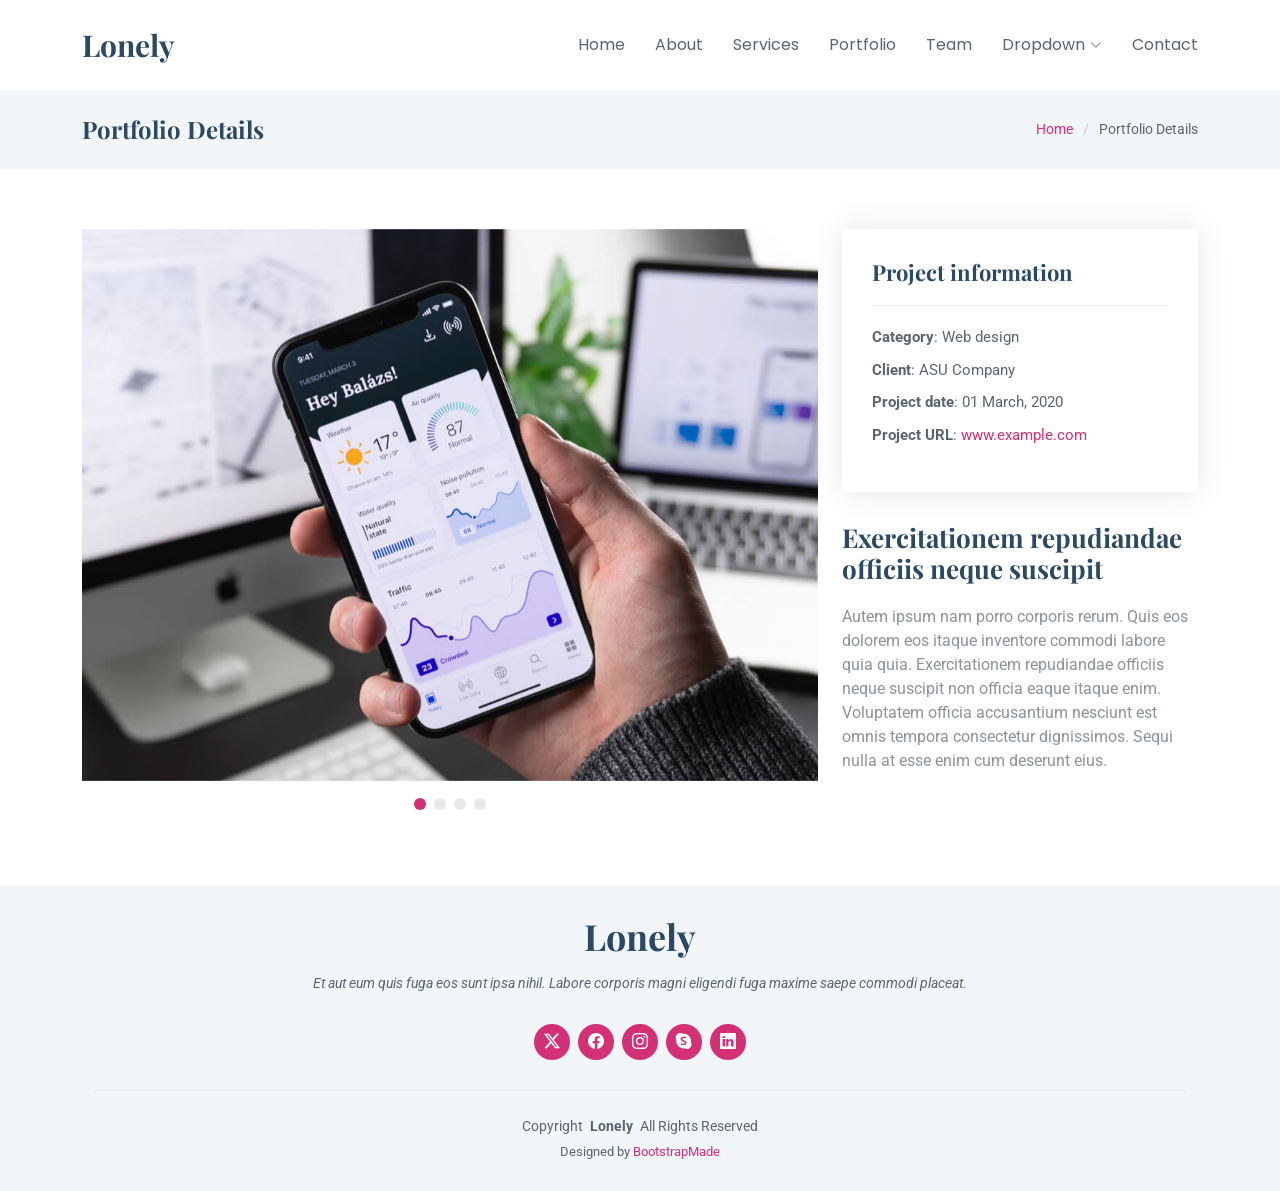
<file: Lonely/portfolio-details.html>
<!DOCTYPE html>
<html lang="en">

<head>
  <meta charset="utf-8">
  <meta content="width=device-width, initial-scale=1.0" name="viewport">
  <title>Portfolio Details - Lonely Bootstrap Template</title>
  <meta name="description" content="">
  <meta name="keywords" content="">

  <!-- Favicons -->
  <link href="assets/img/favicon.png" rel="icon">
  <link href="assets/img/apple-touch-icon.png" rel="apple-touch-icon">

  <!-- Fonts -->
  <link href="https://fonts.googleapis.com" rel="preconnect">
  <link href="https://fonts.gstatic.com" rel="preconnect" crossorigin>
  <link href="https://fonts.googleapis.com/css2?family=Roboto:ital,wght@0,100;0,300;0,400;0,500;0,700;0,900;1,100;1,300;1,400;1,500;1,700;1,900&family=Poppins:ital,wght@0,100;0,200;0,300;0,400;0,500;0,600;0,700;0,800;0,900;1,100;1,200;1,300;1,400;1,500;1,600;1,700;1,800;1,900&family=Playfair+Display:ital,wght@0,400;0,500;0,600;0,700;0,800;0,900;1,400;1,500;1,600;1,700;1,800;1,900&display=swap" rel="stylesheet">

  <!-- Vendor CSS Files -->
  <link href="assets/vendor/bootstrap/css/bootstrap.min.css" rel="stylesheet">
  <link href="assets/vendor/bootstrap-icons/bootstrap-icons.css" rel="stylesheet">
  <link href="assets/vendor/aos/aos.css" rel="stylesheet">
  <link href="assets/vendor/glightbox/css/glightbox.min.css" rel="stylesheet">
  <link href="assets/vendor/swiper/swiper-bundle.min.css" rel="stylesheet">

  <!-- Main CSS File -->
  <link href="assets/css/main.css" rel="stylesheet">

  <!-- =======================================================
  * Template Name: Lonely
  * Template URL: https://bootstrapmade.com/free-html-bootstrap-template-lonely/
  * Updated: Aug 07 2024 with Bootstrap v5.3.3
  * Author: BootstrapMade.com
  * License: https://bootstrapmade.com/license/
  ======================================================== -->
</head>

<body class="portfolio-details-page">

  <header id="header" class="header d-flex align-items-center sticky-top">
    <div class="container-fluid container-xl position-relative d-flex align-items-center justify-content-between">

      <a href="index.html" class="logo d-flex align-items-center">
        <!-- Uncomment the line below if you also wish to use an image logo -->
        <!-- <img src="assets/img/logo.png" alt=""> -->
        <h1 class="sitename">Lonely</h1>
      </a>

      <nav id="navmenu" class="navmenu">
        <ul>
          <li><a href="#hero">Home</a></li>
          <li><a href="#about">About</a></li>
          <li><a href="#services">Services</a></li>
          <li><a href="#portfolio">Portfolio</a></li>
          <li><a href="#team">Team</a></li>
          <li class="dropdown"><a href="#"><span>Dropdown</span> <i class="bi bi-chevron-down toggle-dropdown"></i></a>
            <ul>
              <li><a href="#">Dropdown 1</a></li>
              <li class="dropdown"><a href="#"><span>Deep Dropdown</span> <i class="bi bi-chevron-down toggle-dropdown"></i></a>
                <ul>
                  <li><a href="#">Deep Dropdown 1</a></li>
                  <li><a href="#">Deep Dropdown 2</a></li>
                  <li><a href="#">Deep Dropdown 3</a></li>
                  <li><a href="#">Deep Dropdown 4</a></li>
                  <li><a href="#">Deep Dropdown 5</a></li>
                </ul>
              </li>
              <li><a href="#">Dropdown 2</a></li>
              <li><a href="#">Dropdown 3</a></li>
              <li><a href="#">Dropdown 4</a></li>
            </ul>
          </li>
          <li><a href="#contact">Contact</a></li>
        </ul>
        <i class="mobile-nav-toggle d-xl-none bi bi-list"></i>
      </nav>

    </div>
  </header>

  <main class="main">

    <!-- Page Title -->
    <div class="page-title light-background">
      <div class="container d-lg-flex justify-content-between align-items-center">
        <h1 class="mb-2 mb-lg-0">Portfolio Details</h1>
        <nav class="breadcrumbs">
          <ol>
            <li><a href="index.html">Home</a></li>
            <li class="current">Portfolio Details</li>
          </ol>
        </nav>
      </div>
    </div><!-- End Page Title -->

    <!-- Portfolio Details Section -->
    <section id="portfolio-details" class="portfolio-details section">

      <div class="container" data-aos="fade-up" data-aos-delay="100">

        <div class="row gy-4">

          <div class="col-lg-8">
            <div class="portfolio-details-slider swiper init-swiper">

              <script type="application/json" class="swiper-config">
                {
                  "loop": true,
                  "speed": 600,
                  "autoplay": {
                    "delay": 5000
                  },
                  "slidesPerView": "auto",
                  "pagination": {
                    "el": ".swiper-pagination",
                    "type": "bullets",
                    "clickable": true
                  }
                }
              </script>

              <div class="swiper-wrapper align-items-center">

                <div class="swiper-slide">
                  <img src="assets/img/portfolio/app-1.jpg" alt="">
                </div>

                <div class="swiper-slide">
                  <img src="assets/img/portfolio/product-1.jpg" alt="">
                </div>

                <div class="swiper-slide">
                  <img src="assets/img/portfolio/branding-1.jpg" alt="">
                </div>

                <div class="swiper-slide">
                  <img src="assets/img/portfolio/books-1.jpg" alt="">
                </div>

              </div>
              <div class="swiper-pagination"></div>
            </div>
          </div>

          <div class="col-lg-4">
            <div class="portfolio-info" data-aos="fade-up" data-aos-delay="200">
              <h3>Project information</h3>
              <ul>
                <li><strong>Category</strong>: Web design</li>
                <li><strong>Client</strong>: ASU Company</li>
                <li><strong>Project date</strong>: 01 March, 2020</li>
                <li><strong>Project URL</strong>: <a href="#">www.example.com</a></li>
              </ul>
            </div>
            <div class="portfolio-description" data-aos="fade-up" data-aos-delay="300">
              <h2>Exercitationem repudiandae officiis neque suscipit</h2>
              <p>
                Autem ipsum nam porro corporis rerum. Quis eos dolorem eos itaque inventore commodi labore quia quia. Exercitationem repudiandae officiis neque suscipit non officia eaque itaque enim. Voluptatem officia accusantium nesciunt est omnis tempora consectetur dignissimos. Sequi nulla at esse enim cum deserunt eius.
              </p>
            </div>
          </div>

        </div>

      </div>

    </section><!-- /Portfolio Details Section -->

  </main>

  <footer id="footer" class="footer light-background">
    <div class="container">
      <h3 class="sitename">Lonely</h3>
      <p>Et aut eum quis fuga eos sunt ipsa nihil. Labore corporis magni eligendi fuga maxime saepe commodi placeat.</p>
      <div class="social-links d-flex justify-content-center">
        <a href=""><i class="bi bi-twitter-x"></i></a>
        <a href=""><i class="bi bi-facebook"></i></a>
        <a href=""><i class="bi bi-instagram"></i></a>
        <a href=""><i class="bi bi-skype"></i></a>
        <a href=""><i class="bi bi-linkedin"></i></a>
      </div>
      <div class="container">
        <div class="copyright">
          <span>Copyright</span> <strong class="px-1 sitename">Lonely</strong> <span>All Rights Reserved</span>
        </div>
        <div class="credits">
          <!-- All the links in the footer should remain intact. -->
          <!-- You can delete the links only if you've purchased the pro version. -->
          <!-- Licensing information: https://bootstrapmade.com/license/ -->
          <!-- Purchase the pro version with working PHP/AJAX contact form: [buy-url] -->
          Designed by <a href="https://bootstrapmade.com/">BootstrapMade</a>
        </div>
      </div>
    </div>
  </footer>

  <!-- Scroll Top -->
  <a href="#" id="scroll-top" class="scroll-top d-flex align-items-center justify-content-center"><i class="bi bi-arrow-up-short"></i></a>

  <!-- Preloader -->
  <div id="preloader"></div>

  <!-- Vendor JS Files -->
  <script src="assets/vendor/bootstrap/js/bootstrap.bundle.min.js"></script>
  <script src="assets/vendor/php-email-form/validate.js"></script>
  <script src="assets/vendor/aos/aos.js"></script>
  <script src="assets/vendor/waypoints/noframework.waypoints.js"></script>
  <script src="assets/vendor/glightbox/js/glightbox.min.js"></script>
  <script src="assets/vendor/imagesloaded/imagesloaded.pkgd.min.js"></script>
  <script src="assets/vendor/isotope-layout/isotope.pkgd.min.js"></script>
  <script src="assets/vendor/swiper/swiper-bundle.min.js"></script>

  <!-- Main JS File -->
  <script src="assets/js/main.js"></script>

</body>

</html>
</file>
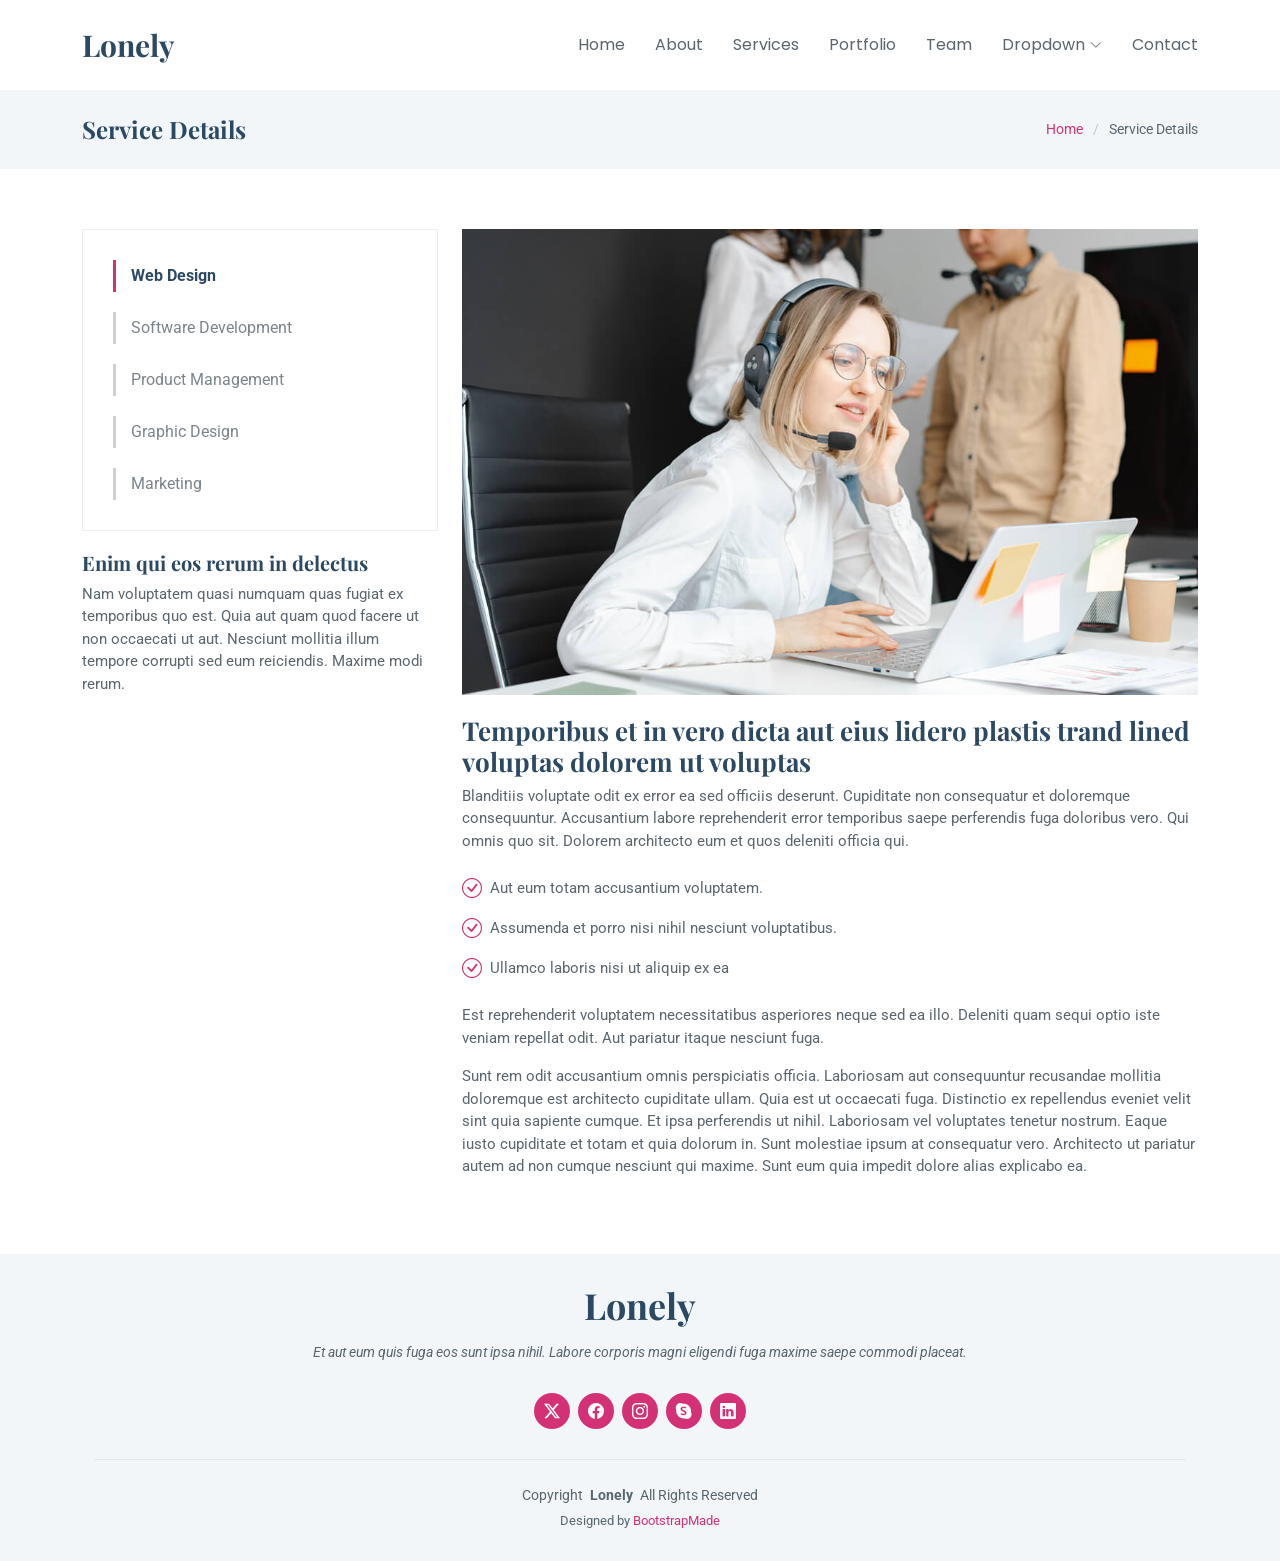
<file: Lonely/service-details.html>
<!DOCTYPE html>
<html lang="en">

<head>
  <meta charset="utf-8">
  <meta content="width=device-width, initial-scale=1.0" name="viewport">
  <title>Service Details - Lonely Bootstrap Template</title>
  <meta name="description" content="">
  <meta name="keywords" content="">

  <!-- Favicons -->
  <link href="assets/img/favicon.png" rel="icon">
  <link href="assets/img/apple-touch-icon.png" rel="apple-touch-icon">

  <!-- Fonts -->
  <link href="https://fonts.googleapis.com" rel="preconnect">
  <link href="https://fonts.gstatic.com" rel="preconnect" crossorigin>
  <link href="https://fonts.googleapis.com/css2?family=Roboto:ital,wght@0,100;0,300;0,400;0,500;0,700;0,900;1,100;1,300;1,400;1,500;1,700;1,900&family=Poppins:ital,wght@0,100;0,200;0,300;0,400;0,500;0,600;0,700;0,800;0,900;1,100;1,200;1,300;1,400;1,500;1,600;1,700;1,800;1,900&family=Playfair+Display:ital,wght@0,400;0,500;0,600;0,700;0,800;0,900;1,400;1,500;1,600;1,700;1,800;1,900&display=swap" rel="stylesheet">

  <!-- Vendor CSS Files -->
  <link href="assets/vendor/bootstrap/css/bootstrap.min.css" rel="stylesheet">
  <link href="assets/vendor/bootstrap-icons/bootstrap-icons.css" rel="stylesheet">
  <link href="assets/vendor/aos/aos.css" rel="stylesheet">
  <link href="assets/vendor/glightbox/css/glightbox.min.css" rel="stylesheet">
  <link href="assets/vendor/swiper/swiper-bundle.min.css" rel="stylesheet">

  <!-- Main CSS File -->
  <link href="assets/css/main.css" rel="stylesheet">

  <!-- =======================================================
  * Template Name: Lonely
  * Template URL: https://bootstrapmade.com/free-html-bootstrap-template-lonely/
  * Updated: Aug 07 2024 with Bootstrap v5.3.3
  * Author: BootstrapMade.com
  * License: https://bootstrapmade.com/license/
  ======================================================== -->
</head>

<body class="service-details-page">

  <header id="header" class="header d-flex align-items-center sticky-top">
    <div class="container-fluid container-xl position-relative d-flex align-items-center justify-content-between">

      <a href="index.html" class="logo d-flex align-items-center">
        <!-- Uncomment the line below if you also wish to use an image logo -->
        <!-- <img src="assets/img/logo.png" alt=""> -->
        <h1 class="sitename">Lonely</h1>
      </a>

      <nav id="navmenu" class="navmenu">
        <ul>
          <li><a href="#hero">Home</a></li>
          <li><a href="#about">About</a></li>
          <li><a href="#services">Services</a></li>
          <li><a href="#portfolio">Portfolio</a></li>
          <li><a href="#team">Team</a></li>
          <li class="dropdown"><a href="#"><span>Dropdown</span> <i class="bi bi-chevron-down toggle-dropdown"></i></a>
            <ul>
              <li><a href="#">Dropdown 1</a></li>
              <li class="dropdown"><a href="#"><span>Deep Dropdown</span> <i class="bi bi-chevron-down toggle-dropdown"></i></a>
                <ul>
                  <li><a href="#">Deep Dropdown 1</a></li>
                  <li><a href="#">Deep Dropdown 2</a></li>
                  <li><a href="#">Deep Dropdown 3</a></li>
                  <li><a href="#">Deep Dropdown 4</a></li>
                  <li><a href="#">Deep Dropdown 5</a></li>
                </ul>
              </li>
              <li><a href="#">Dropdown 2</a></li>
              <li><a href="#">Dropdown 3</a></li>
              <li><a href="#">Dropdown 4</a></li>
            </ul>
          </li>
          <li><a href="#contact">Contact</a></li>
        </ul>
        <i class="mobile-nav-toggle d-xl-none bi bi-list"></i>
      </nav>

    </div>
  </header>

  <main class="main">

    <!-- Page Title -->
    <div class="page-title light-background">
      <div class="container d-lg-flex justify-content-between align-items-center">
        <h1 class="mb-2 mb-lg-0">Service Details</h1>
        <nav class="breadcrumbs">
          <ol>
            <li><a href="index.html">Home</a></li>
            <li class="current">Service Details</li>
          </ol>
        </nav>
      </div>
    </div><!-- End Page Title -->

    <!-- Service Details Section -->
    <section id="service-details" class="service-details section">

      <div class="container">

        <div class="row gy-4">

          <div class="col-lg-4" data-aos="fade-up" data-aos-delay="100">
            <div class="services-list">
              <a href="#" class="active">Web Design</a>
              <a href="#">Software Development</a>
              <a href="#">Product Management</a>
              <a href="#">Graphic Design</a>
              <a href="#">Marketing</a>
            </div>

            <h4>Enim qui eos rerum in delectus</h4>
            <p>Nam voluptatem quasi numquam quas fugiat ex temporibus quo est. Quia aut quam quod facere ut non occaecati ut aut. Nesciunt mollitia illum tempore corrupti sed eum reiciendis. Maxime modi rerum.</p>
          </div>

          <div class="col-lg-8" data-aos="fade-up" data-aos-delay="200">
            <img src="assets/img/services.jpg" alt="" class="img-fluid services-img">
            <h3>Temporibus et in vero dicta aut eius lidero plastis trand lined voluptas dolorem ut voluptas</h3>
            <p>
              Blanditiis voluptate odit ex error ea sed officiis deserunt. Cupiditate non consequatur et doloremque consequuntur. Accusantium labore reprehenderit error temporibus saepe perferendis fuga doloribus vero. Qui omnis quo sit. Dolorem architecto eum et quos deleniti officia qui.
            </p>
            <ul>
              <li><i class="bi bi-check-circle"></i> <span>Aut eum totam accusantium voluptatem.</span></li>
              <li><i class="bi bi-check-circle"></i> <span>Assumenda et porro nisi nihil nesciunt voluptatibus.</span></li>
              <li><i class="bi bi-check-circle"></i> <span>Ullamco laboris nisi ut aliquip ex ea</span></li>
            </ul>
            <p>
              Est reprehenderit voluptatem necessitatibus asperiores neque sed ea illo. Deleniti quam sequi optio iste veniam repellat odit. Aut pariatur itaque nesciunt fuga.
            </p>
            <p>
              Sunt rem odit accusantium omnis perspiciatis officia. Laboriosam aut consequuntur recusandae mollitia doloremque est architecto cupiditate ullam. Quia est ut occaecati fuga. Distinctio ex repellendus eveniet velit sint quia sapiente cumque. Et ipsa perferendis ut nihil. Laboriosam vel voluptates tenetur nostrum. Eaque iusto cupiditate et totam et quia dolorum in. Sunt molestiae ipsum at consequatur vero. Architecto ut pariatur autem ad non cumque nesciunt qui maxime. Sunt eum quia impedit dolore alias explicabo ea.
            </p>
          </div>

        </div>

      </div>

    </section><!-- /Service Details Section -->

  </main>

  <footer id="footer" class="footer light-background">
    <div class="container">
      <h3 class="sitename">Lonely</h3>
      <p>Et aut eum quis fuga eos sunt ipsa nihil. Labore corporis magni eligendi fuga maxime saepe commodi placeat.</p>
      <div class="social-links d-flex justify-content-center">
        <a href=""><i class="bi bi-twitter-x"></i></a>
        <a href=""><i class="bi bi-facebook"></i></a>
        <a href=""><i class="bi bi-instagram"></i></a>
        <a href=""><i class="bi bi-skype"></i></a>
        <a href=""><i class="bi bi-linkedin"></i></a>
      </div>
      <div class="container">
        <div class="copyright">
          <span>Copyright</span> <strong class="px-1 sitename">Lonely</strong> <span>All Rights Reserved</span>
        </div>
        <div class="credits">
          <!-- All the links in the footer should remain intact. -->
          <!-- You can delete the links only if you've purchased the pro version. -->
          <!-- Licensing information: https://bootstrapmade.com/license/ -->
          <!-- Purchase the pro version with working PHP/AJAX contact form: [buy-url] -->
          Designed by <a href="https://bootstrapmade.com/">BootstrapMade</a>
        </div>
      </div>
    </div>
  </footer>

  <!-- Scroll Top -->
  <a href="#" id="scroll-top" class="scroll-top d-flex align-items-center justify-content-center"><i class="bi bi-arrow-up-short"></i></a>

  <!-- Preloader -->
  <div id="preloader"></div>

  <!-- Vendor JS Files -->
  <script src="assets/vendor/bootstrap/js/bootstrap.bundle.min.js"></script>
  <script src="assets/vendor/php-email-form/validate.js"></script>
  <script src="assets/vendor/aos/aos.js"></script>
  <script src="assets/vendor/waypoints/noframework.waypoints.js"></script>
  <script src="assets/vendor/glightbox/js/glightbox.min.js"></script>
  <script src="assets/vendor/imagesloaded/imagesloaded.pkgd.min.js"></script>
  <script src="assets/vendor/isotope-layout/isotope.pkgd.min.js"></script>
  <script src="assets/vendor/swiper/swiper-bundle.min.js"></script>

  <!-- Main JS File -->
  <script src="assets/js/main.js"></script>

</body>

</html>
</file>
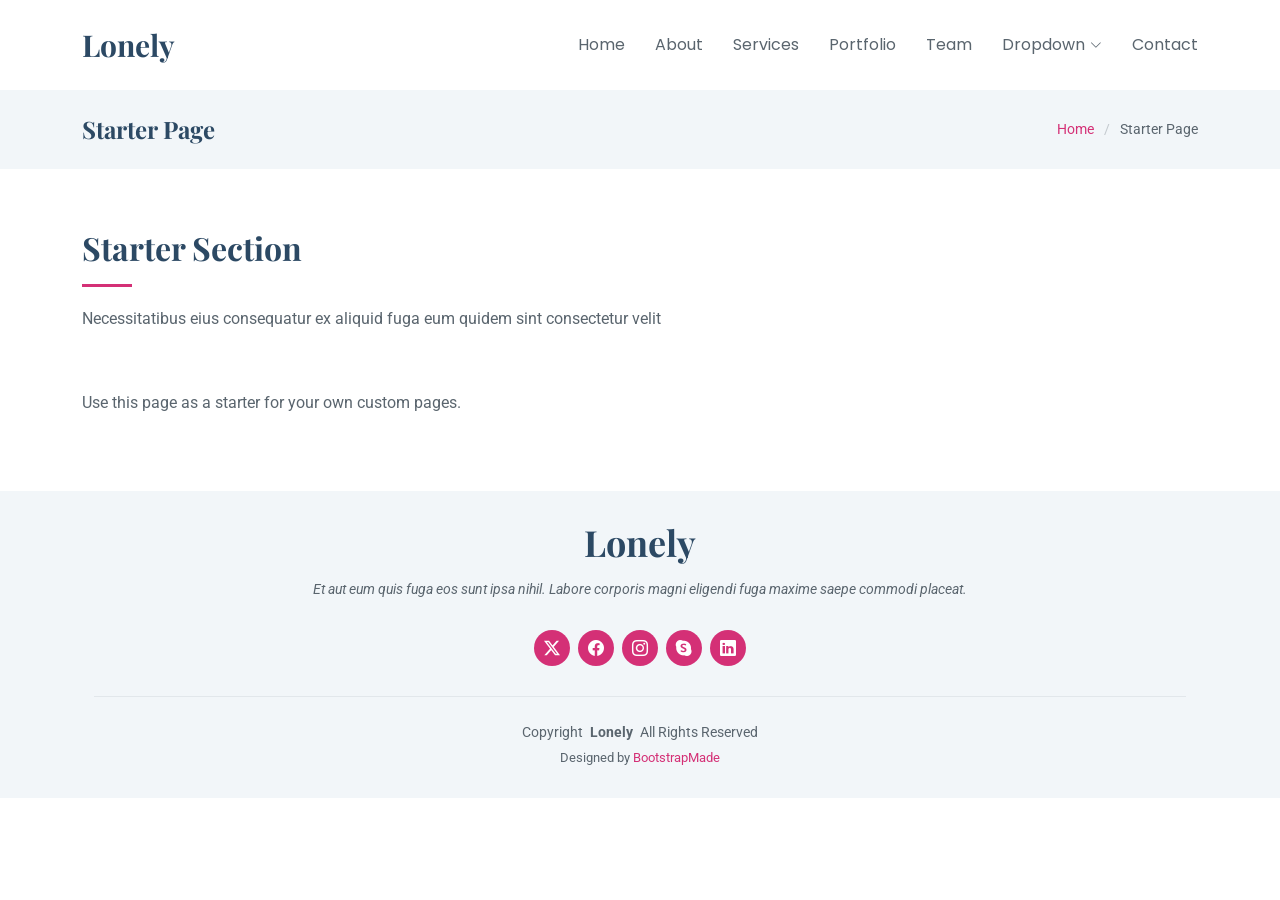
<file: Lonely/starter-page.html>
<!DOCTYPE html>
<html lang="en">

<head>
  <meta charset="utf-8">
  <meta content="width=device-width, initial-scale=1.0" name="viewport">
  <title>Starter Page - Lonely Bootstrap Template</title>
  <meta name="description" content="">
  <meta name="keywords" content="">

  <!-- Favicons -->
  <link href="assets/img/favicon.png" rel="icon">
  <link href="assets/img/apple-touch-icon.png" rel="apple-touch-icon">

  <!-- Fonts -->
  <link href="https://fonts.googleapis.com" rel="preconnect">
  <link href="https://fonts.gstatic.com" rel="preconnect" crossorigin>
  <link href="https://fonts.googleapis.com/css2?family=Roboto:ital,wght@0,100;0,300;0,400;0,500;0,700;0,900;1,100;1,300;1,400;1,500;1,700;1,900&family=Poppins:ital,wght@0,100;0,200;0,300;0,400;0,500;0,600;0,700;0,800;0,900;1,100;1,200;1,300;1,400;1,500;1,600;1,700;1,800;1,900&family=Playfair+Display:ital,wght@0,400;0,500;0,600;0,700;0,800;0,900;1,400;1,500;1,600;1,700;1,800;1,900&display=swap" rel="stylesheet">

  <!-- Vendor CSS Files -->
  <link href="assets/vendor/bootstrap/css/bootstrap.min.css" rel="stylesheet">
  <link href="assets/vendor/bootstrap-icons/bootstrap-icons.css" rel="stylesheet">
  <link href="assets/vendor/aos/aos.css" rel="stylesheet">
  <link href="assets/vendor/glightbox/css/glightbox.min.css" rel="stylesheet">
  <link href="assets/vendor/swiper/swiper-bundle.min.css" rel="stylesheet">

  <!-- Main CSS File -->
  <link href="assets/css/main.css" rel="stylesheet">

  <!-- =======================================================
  * Template Name: Lonely
  * Template URL: https://bootstrapmade.com/free-html-bootstrap-template-lonely/
  * Updated: Aug 07 2024 with Bootstrap v5.3.3
  * Author: BootstrapMade.com
  * License: https://bootstrapmade.com/license/
  ======================================================== -->
</head>

<body class="starter-page-page">

  <header id="header" class="header d-flex align-items-center sticky-top">
    <div class="container-fluid container-xl position-relative d-flex align-items-center justify-content-between">

      <a href="index.html" class="logo d-flex align-items-center">
        <!-- Uncomment the line below if you also wish to use an image logo -->
        <!-- <img src="assets/img/logo.png" alt=""> -->
        <h1 class="sitename">Lonely</h1>
      </a>

      <nav id="navmenu" class="navmenu">
        <ul>
          <li><a href="#hero">Home</a></li>
          <li><a href="#about">About</a></li>
          <li><a href="#services">Services</a></li>
          <li><a href="#portfolio">Portfolio</a></li>
          <li><a href="#team">Team</a></li>
          <li class="dropdown"><a href="#"><span>Dropdown</span> <i class="bi bi-chevron-down toggle-dropdown"></i></a>
            <ul>
              <li><a href="#">Dropdown 1</a></li>
              <li class="dropdown"><a href="#"><span>Deep Dropdown</span> <i class="bi bi-chevron-down toggle-dropdown"></i></a>
                <ul>
                  <li><a href="#">Deep Dropdown 1</a></li>
                  <li><a href="#">Deep Dropdown 2</a></li>
                  <li><a href="#">Deep Dropdown 3</a></li>
                  <li><a href="#">Deep Dropdown 4</a></li>
                  <li><a href="#">Deep Dropdown 5</a></li>
                </ul>
              </li>
              <li><a href="#">Dropdown 2</a></li>
              <li><a href="#">Dropdown 3</a></li>
              <li><a href="#">Dropdown 4</a></li>
            </ul>
          </li>
          <li><a href="#contact">Contact</a></li>
        </ul>
        <i class="mobile-nav-toggle d-xl-none bi bi-list"></i>
      </nav>

    </div>
  </header>

  <main class="main">

    <!-- Page Title -->
    <div class="page-title light-background">
      <div class="container d-lg-flex justify-content-between align-items-center">
        <h1 class="mb-2 mb-lg-0">Starter Page</h1>
        <nav class="breadcrumbs">
          <ol>
            <li><a href="index.html">Home</a></li>
            <li class="current">Starter Page</li>
          </ol>
        </nav>
      </div>
    </div><!-- End Page Title -->

    <!-- Starter Section Section -->
    <section id="starter-section" class="starter-section section">

      <!-- Section Title -->
      <div class="container section-title" data-aos="fade-up">
        <h2>Starter Section</h2>
        <p>Necessitatibus eius consequatur ex aliquid fuga eum quidem sint consectetur velit</p>
      </div><!-- End Section Title -->

      <div class="container" data-aos="fade-up">
        <p>Use this page as a starter for your own custom pages.</p>
      </div>

    </section><!-- /Starter Section Section -->

  </main>

  <footer id="footer" class="footer light-background">
    <div class="container">
      <h3 class="sitename">Lonely</h3>
      <p>Et aut eum quis fuga eos sunt ipsa nihil. Labore corporis magni eligendi fuga maxime saepe commodi placeat.</p>
      <div class="social-links d-flex justify-content-center">
        <a href=""><i class="bi bi-twitter-x"></i></a>
        <a href=""><i class="bi bi-facebook"></i></a>
        <a href=""><i class="bi bi-instagram"></i></a>
        <a href=""><i class="bi bi-skype"></i></a>
        <a href=""><i class="bi bi-linkedin"></i></a>
      </div>
      <div class="container">
        <div class="copyright">
          <span>Copyright</span> <strong class="px-1 sitename">Lonely</strong> <span>All Rights Reserved</span>
        </div>
        <div class="credits">
          <!-- All the links in the footer should remain intact. -->
          <!-- You can delete the links only if you've purchased the pro version. -->
          <!-- Licensing information: https://bootstrapmade.com/license/ -->
          <!-- Purchase the pro version with working PHP/AJAX contact form: [buy-url] -->
          Designed by <a href="https://bootstrapmade.com/">BootstrapMade</a>
        </div>
      </div>
    </div>
  </footer>

  <!-- Scroll Top -->
  <a href="#" id="scroll-top" class="scroll-top d-flex align-items-center justify-content-center"><i class="bi bi-arrow-up-short"></i></a>

  <!-- Preloader -->
  <div id="preloader"></div>

  <!-- Vendor JS Files -->
  <script src="assets/vendor/bootstrap/js/bootstrap.bundle.min.js"></script>
  <script src="assets/vendor/php-email-form/validate.js"></script>
  <script src="assets/vendor/aos/aos.js"></script>
  <script src="assets/vendor/waypoints/noframework.waypoints.js"></script>
  <script src="assets/vendor/glightbox/js/glightbox.min.js"></script>
  <script src="assets/vendor/imagesloaded/imagesloaded.pkgd.min.js"></script>
  <script src="assets/vendor/isotope-layout/isotope.pkgd.min.js"></script>
  <script src="assets/vendor/swiper/swiper-bundle.min.js"></script>

  <!-- Main JS File -->
  <script src="assets/js/main.js"></script>

</body>

</html>
</file>
<file: Lonely/assets/css/main.css>
/**
* Template Name: Lonely
* Template URL: https://bootstrapmade.com/free-html-bootstrap-template-lonely/
* Updated: Aug 07 2024 with Bootstrap v5.3.3
* Author: BootstrapMade.com
* License: https://bootstrapmade.com/license/
*/

/*--------------------------------------------------------------
# Font & Color Variables
# Help: https://bootstrapmade.com/color-system/
--------------------------------------------------------------*/
/* Fonts */
:root {
  --default-font: "Roboto",  system-ui, -apple-system, "Segoe UI", Roboto, "Helvetica Neue", Arial, "Noto Sans", "Liberation Sans", sans-serif, "Apple Color Emoji", "Segoe UI Emoji", "Segoe UI Symbol", "Noto Color Emoji";
  --heading-font: "Playfair Display",  sans-serif;
  --nav-font: "Poppins",  sans-serif;
}

/* Global Colors - The following color variables are used throughout the website. Updating them here will change the color scheme of the entire website */
:root { 
  --background-color: #ffffff; /* Background color for the entire website, including individual sections */
  --default-color: #5a656e; /* Default color used for the majority of the text content across the entire website */
  --heading-color: #2c4964; /* Color for headings, subheadings and title throughout the website */
  --accent-color: #d43076; /* Accent color that represents your brand on the website. It's used for buttons, links, and other elements that need to stand out */
  --surface-color: #ffffff; /* The surface color is used as a background of boxed elements within sections, such as cards, icon boxes, or other elements that require a visual separation from the global background. */
  --contrast-color: #ffffff; /* Contrast color for text, ensuring readability against backgrounds of accent, heading, or default colors. */
}

/* Nav Menu Colors - The following color variables are used specifically for the navigation menu. They are separate from the global colors to allow for more customization options */
:root {
  --nav-color: #5a656e;  /* The default color of the main navmenu links */
  --nav-hover-color: #d43076; /* Applied to main navmenu links when they are hovered over or active */
  --nav-mobile-background-color: #ffffff; /* Used as the background color for mobile navigation menu */
  --nav-dropdown-background-color: #ffffff; /* Used as the background color for dropdown items that appear when hovering over primary navigation items */
  --nav-dropdown-color: #5a656e; /* Used for navigation links of the dropdown items in the navigation menu. */
  --nav-dropdown-hover-color: #d43076; /* Similar to --nav-hover-color, this color is applied to dropdown navigation links when they are hovered over. */
}

/* Color Presets - These classes override global colors when applied to any section or element, providing reuse of the sam color scheme. */

.light-background {
  --background-color: #f2f6f9;
  --surface-color: #ffffff;
}

.dark-background {
  --background-color: #060606;
  --default-color: #ffffff;
  --heading-color: #ffffff;
  --surface-color: #252525;
  --contrast-color: #ffffff;
}

/* Smooth scroll */
:root {
  scroll-behavior: smooth;
}

/*--------------------------------------------------------------
# General Styling & Shared Classes
--------------------------------------------------------------*/
body {
  color: var(--default-color);
  background-color: var(--background-color);
  font-family: var(--default-font);
}

a {
  color: var(--accent-color);
  text-decoration: none;
  transition: 0.3s;
}

a:hover {
  color: color-mix(in srgb, var(--accent-color), transparent 25%);
  text-decoration: none;
}

h1,
h2,
h3,
h4,
h5,
h6 {
  color: var(--heading-color);
  font-family: var(--heading-font);
}

/* PHP Email Form Messages
------------------------------*/
.php-email-form .error-message {
  display: none;
  background: #df1529;
  color: #ffffff;
  text-align: left;
  padding: 15px;
  margin-bottom: 24px;
  font-weight: 600;
}

.php-email-form .sent-message {
  display: none;
  color: #ffffff;
  background: #059652;
  text-align: center;
  padding: 15px;
  margin-bottom: 24px;
  font-weight: 600;
}

.php-email-form .loading {
  display: none;
  background: var(--surface-color);
  text-align: center;
  padding: 15px;
  margin-bottom: 24px;
}

.php-email-form .loading:before {
  content: "";
  display: inline-block;
  border-radius: 50%;
  width: 24px;
  height: 24px;
  margin: 0 10px -6px 0;
  border: 3px solid var(--accent-color);
  border-top-color: var(--surface-color);
  animation: php-email-form-loading 1s linear infinite;
}

@keyframes php-email-form-loading {
  0% {
    transform: rotate(0deg);
  }

  100% {
    transform: rotate(360deg);
  }
}

/*--------------------------------------------------------------
# Global Header
--------------------------------------------------------------*/
.header {
  color: var(--default-color);
  background-color: var(--background-color);
  padding: 15px 0;
  transition: all 0.5s;
  z-index: 997;
}

.header .logo {
  line-height: 1;
}

.header .logo img {
  max-height: 32px;
  margin-right: 8px;
}

.header .logo h1 {
  font-size: 30px;
  margin: 0;
  font-weight: 700;
  color: var(--heading-color);
}

.scrolled .header {
  box-shadow: 0px 0 18px rgba(0, 0, 0, 0.1);
}

/*--------------------------------------------------------------
# Navigation Menu
--------------------------------------------------------------*/
/* Navmenu - Desktop */
@media (min-width: 1200px) {
  .navmenu {
    padding: 0;
  }

  .navmenu ul {
    margin: 0;
    padding: 0;
    display: flex;
    list-style: none;
    align-items: center;
  }

  .navmenu li {
    position: relative;
  }

  .navmenu a,
  .navmenu a:focus {
    color: var(--nav-color);
    padding: 18px 15px;
    font-size: 16px;
    font-family: var(--nav-font);
    font-weight: 400;
    display: flex;
    align-items: center;
    justify-content: space-between;
    white-space: nowrap;
    transition: 0.3s;
  }

  .navmenu a i,
  .navmenu a:focus i {
    font-size: 12px;
    line-height: 0;
    margin-left: 5px;
    transition: 0.3s;
  }

  .navmenu li:last-child a {
    padding-right: 0;
  }

  .navmenu li:hover>a,
  .navmenu .active,
  .navmenu .active:focus {
    color: var(--nav-hover-color);
  }

  .navmenu .dropdown ul {
    margin: 0;
    padding: 10px 0;
    background: var(--nav-dropdown-background-color);
    display: block;
    position: absolute;
    visibility: hidden;
    left: 14px;
    top: 130%;
    opacity: 0;
    transition: 0.3s;
    border-radius: 4px;
    z-index: 99;
    box-shadow: 0px 0px 30px rgba(0, 0, 0, 0.1);
  }

  .navmenu .dropdown ul li {
    min-width: 200px;
  }

  .navmenu .dropdown ul a {
    padding: 10px 20px;
    font-size: 15px;
    text-transform: none;
    color: var(--nav-dropdown-color);
  }

  .navmenu .dropdown ul a i {
    font-size: 12px;
  }

  .navmenu .dropdown ul a:hover,
  .navmenu .dropdown ul .active:hover,
  .navmenu .dropdown ul li:hover>a {
    color: var(--nav-dropdown-hover-color);
  }

  .navmenu .dropdown:hover>ul {
    opacity: 1;
    top: 100%;
    visibility: visible;
  }

  .navmenu .dropdown .dropdown ul {
    top: 0;
    left: -90%;
    visibility: hidden;
  }

  .navmenu .dropdown .dropdown:hover>ul {
    opacity: 1;
    top: 0;
    left: -100%;
    visibility: visible;
  }
}

/* Navmenu - Mobile */
@media (max-width: 1199px) {
  .mobile-nav-toggle {
    color: var(--nav-color);
    font-size: 28px;
    line-height: 0;
    margin-right: 10px;
    cursor: pointer;
    transition: color 0.3s;
  }

  .navmenu {
    padding: 0;
    z-index: 9997;
  }

  .navmenu ul {
    display: none;
    list-style: none;
    position: absolute;
    inset: 60px 20px 20px 20px;
    padding: 10px 0;
    margin: 0;
    border-radius: 6px;
    background-color: var(--nav-mobile-background-color);
    overflow-y: auto;
    transition: 0.3s;
    z-index: 9998;
    box-shadow: 0px 0px 30px rgba(0, 0, 0, 0.1);
  }

  .navmenu a,
  .navmenu a:focus {
    color: var(--nav-dropdown-color);
    padding: 10px 20px;
    font-family: var(--nav-font);
    font-size: 17px;
    font-weight: 500;
    display: flex;
    align-items: center;
    justify-content: space-between;
    white-space: nowrap;
    transition: 0.3s;
  }

  .navmenu a i,
  .navmenu a:focus i {
    font-size: 12px;
    line-height: 0;
    margin-left: 5px;
    width: 30px;
    height: 30px;
    display: flex;
    align-items: center;
    justify-content: center;
    border-radius: 50%;
    transition: 0.3s;
    background-color: color-mix(in srgb, var(--accent-color), transparent 90%);
  }

  .navmenu a i:hover,
  .navmenu a:focus i:hover {
    background-color: var(--accent-color);
    color: var(--contrast-color);
  }

  .navmenu a:hover,
  .navmenu .active,
  .navmenu .active:focus {
    color: var(--nav-dropdown-hover-color);
  }

  .navmenu .active i,
  .navmenu .active:focus i {
    background-color: var(--accent-color);
    color: var(--contrast-color);
    transform: rotate(180deg);
  }

  .navmenu .dropdown ul {
    position: static;
    display: none;
    z-index: 99;
    padding: 10px 0;
    margin: 10px 20px;
    background-color: var(--nav-dropdown-background-color);
    border: 1px solid color-mix(in srgb, var(--default-color), transparent 90%);
    box-shadow: none;
    transition: all 0.5s ease-in-out;
  }

  .navmenu .dropdown ul ul {
    background-color: rgba(33, 37, 41, 0.1);
  }

  .navmenu .dropdown>.dropdown-active {
    display: block;
    background-color: rgba(33, 37, 41, 0.03);
  }

  .mobile-nav-active {
    overflow: hidden;
  }

  .mobile-nav-active .mobile-nav-toggle {
    color: #fff;
    position: absolute;
    font-size: 32px;
    top: 15px;
    right: 15px;
    margin-right: 0;
    z-index: 9999;
  }

  .mobile-nav-active .navmenu {
    position: fixed;
    overflow: hidden;
    inset: 0;
    background: rgba(33, 37, 41, 0.8);
    transition: 0.3s;
  }

  .mobile-nav-active .navmenu>ul {
    display: block;
  }
}

/*--------------------------------------------------------------
# Global Footer
--------------------------------------------------------------*/
.footer {
  color: var(--default-color);
  background-color: var(--background-color);
  font-size: 14px;
  text-align: center;
  padding: 30px 0;
  position: relative;
}

.footer h3 {
  font-size: 36px;
  font-weight: 700;
  position: relative;
  padding: 0;
  margin: 0 0 15px 0;
}

.footer p {
  font-size: 15;
  font-style: italic;
  padding: 0;
  margin: 0 0 30px 0;
}

.footer .social-links {
  margin: 0 0 30px 0;
}

.footer .social-links a {
  font-size: 16px;
  display: flex;
  align-items: center;
  justify-content: center;
  background: var(--accent-color);
  color: var(--contrast-color);
  line-height: 1;
  margin: 0 4px;
  border-radius: 50%;
  text-align: center;
  width: 36px;
  height: 36px;
  transition: 0.3s;
}

.footer .social-links a:hover {
  background: color-mix(in srgb, var(--accent-color), transparent 20%);
  text-decoration: none;
}

.footer .copyright {
  padding-top: 25px;
  border-top: 1px solid color-mix(in srgb, var(--default-color), transparent 90%);
}

.footer .credits {
  font-size: 13px;
  padding-top: 5px;
}

/*--------------------------------------------------------------
# Preloader
--------------------------------------------------------------*/
#preloader {
  position: fixed;
  inset: 0;
  z-index: 999999;
  overflow: hidden;
  background: var(--background-color);
  transition: all 0.6s ease-out;
}

#preloader:before {
  content: "";
  position: fixed;
  top: calc(50% - 30px);
  left: calc(50% - 30px);
  border: 6px solid #ffffff;
  border-color: var(--accent-color) transparent var(--accent-color) transparent;
  border-radius: 50%;
  width: 60px;
  height: 60px;
  animation: animate-preloader 1.5s linear infinite;
}

@keyframes animate-preloader {
  0% {
    transform: rotate(0deg);
  }

  100% {
    transform: rotate(360deg);
  }
}

/*--------------------------------------------------------------
# Scroll Top Button
--------------------------------------------------------------*/
.scroll-top {
  position: fixed;
  visibility: hidden;
  opacity: 0;
  right: 15px;
  bottom: 15px;
  z-index: 99999;
  background-color: var(--accent-color);
  width: 40px;
  height: 40px;
  border-radius: 4px;
  transition: all 0.4s;
}

.scroll-top i {
  font-size: 24px;
  color: var(--contrast-color);
  line-height: 0;
}

.scroll-top:hover {
  background-color: color-mix(in srgb, var(--accent-color), transparent 20%);
  color: var(--contrast-color);
}

.scroll-top.active {
  visibility: visible;
  opacity: 1;
}

/*--------------------------------------------------------------
# Disable aos animation delay on mobile devices
--------------------------------------------------------------*/
@media screen and (max-width: 768px) {
  [data-aos-delay] {
    transition-delay: 0 !important;
  }
}

/*--------------------------------------------------------------
# Global Page Titles & Breadcrumbs
--------------------------------------------------------------*/
.page-title {
  color: var(--default-color);
  background-color: var(--background-color);
  padding: 25px 0;
  position: relative;
}

.page-title h1 {
  font-size: 24px;
  font-weight: 700;
}

.page-title .breadcrumbs ol {
  display: flex;
  flex-wrap: wrap;
  list-style: none;
  padding: 0;
  margin: 0;
  font-size: 14px;
  font-weight: 400;
}

.page-title .breadcrumbs ol li+li {
  padding-left: 10px;
}

.page-title .breadcrumbs ol li+li::before {
  content: "/";
  display: inline-block;
  padding-right: 10px;
  color: color-mix(in srgb, var(--default-color), transparent 70%);
}

/*--------------------------------------------------------------
# Global Sections
--------------------------------------------------------------*/
section,
.section {
  color: var(--default-color);
  background-color: var(--background-color);
  padding: 60px 0;
  scroll-margin-top: 90px;
  overflow: clip;
}

@media (max-width: 1199px) {

  section,
  .section {
    scroll-margin-top: 66px;
  }
}

/*--------------------------------------------------------------
# Global Section Titles
--------------------------------------------------------------*/
.section-title {
  padding-bottom: 60px;
  position: relative;
}

.section-title h2 {
  font-size: 32px;
  font-weight: 700;
  margin-bottom: 20px;
  padding-bottom: 20px;
  position: relative;
}

.section-title h2:after {
  content: "";
  position: absolute;
  display: block;
  width: 50px;
  height: 3px;
  background: var(--accent-color);
  left: 0;
  right: 0;
  bottom: 0;
}

.section-title p {
  margin-bottom: 0;
  
}

/*--------------------------------------------------------------
# Hero Section
--------------------------------------------------------------*/
.hero {
  background: url(../b4f61b47-d19b-48e0-815a-872f0f91829f.jpg) top center no-repeat;
  background-size: 100% 100%;
  width: 100%;
  min-height: 90vh;
  position: relative;
  padding: 120px 0 60px 0;
  display: flex;
  align-items: center;
  justify-content: center;
  height: 50rem;
}
@media  (max-width:500px) {
  .hero {
    background: url(../b4f61b47-d19b-48e0-815a-872f0f91829f.jpg) top center no-repeat;
    background-size: 100% 100%;
    width: 100%;
    min-height: 90vh;
    position: relative;
    padding: 120px 0 60px 0;
    display: flex;
    align-items: center;
    justify-content: center;
    height: 50rem;
  }
  
}


.hero:before {
  content: "";
  background: color-mix(in srgb, var(--background-color), transparent 90%);
  position: absolute;
  inset: 0;
  z-index: 2;
}

.hero img {
  position: absolute;
  inset: 0;
  display: block;
  width: 100%;
  height: 100%;
  object-fit: cover;
  z-index: 1;
}

.hero .container {
  position: relative;
  z-index: 3;
}

.hero h2 {
  margin: 0;
  font-size: 36px;
  font-weight: 700;
  line-height: 56px;
}

.hero p {
  color: rgb(220, 26, 26);
  margin: 10px 0 0 0;
  font-size: 20px;
  font-weight: 600;
  letter-spacing: 1px;
}

@media (max-width: 640px) {
  .hero h1 {
    font-size: 30px;
    line-height: 36px;
  }
}

.hero .btn-scroll {
  transition: 0.4s;
  color: color-mix(in srgb, var(--default-color), transparent 60%);
  display: block;
  margin-top: 30px;
  animation: btn-up-down 1s ease-in-out infinite alternate-reverse both;
}

.hero .btn-scroll i {
  font-size: 48px;
}

.hero .btn-scroll:hover {
  color: var(--accent-color);
}

@keyframes btn-up-down {
  0% {
    transform: translateY(5px);
  }

  100% {
    transform: translateY(-5px);
  }
}

/*--------------------------------------------------------------
# About Section
--------------------------------------------------------------*/
.about .content h2 {
  font-weight: 700;
  font-size: 24px;
}

.about .content ul {
  list-style: none;
  padding: 0;
}

.about .content ul li {
  margin-bottom: 20px;
  display: flex;
  align-items: center;
}

.about .content ul strong {
  margin-right: 10px;
}

.about .content ul i {
  font-size: 16px;
  margin-right: 5px;
  color: var(--accent-color);
  line-height: 0;
}

/*--------------------------------------------------------------
# Skills Section
--------------------------------------------------------------*/
.skills .progress {
  height: 60px;
  display: block;
  background: none;
  border-radius: 0;
}

.skills .progress .skill {
  color: var(--heading-color);
  padding: 0;
  margin: 0 0 6px 0;
  text-transform: uppercase;
  display: block;
  font-weight: 600;
  font-family: var(--heading-font);
}

.skills .progress .skill .val {
  float: right;
  font-style: normal;
}

.skills .progress-bar-wrap {
  background: color-mix(in srgb, var(--default-color), transparent 90%);
  height: 10px;
}

.skills .progress-bar {
  width: 1px;
  height: 10px;
  transition: 0.9s;
  background-color: var(--accent-color);
}

/*--------------------------------------------------------------
# Resume Section
--------------------------------------------------------------*/
.resume .resume-title {
  color: var(--heading-color);
  font-size: 26px;
  font-weight: 700;
  margin-top: 20px;
  margin-bottom: 20px;
}

.resume .resume-item {
  padding: 0 0 20px 20px;
  margin-top: -2px;
  border-left: 2px solid var(--accent-color);
  position: relative;
}

.resume .resume-item h4 {
  line-height: 18px;
  font-size: 18px;
  font-weight: 600;
  text-transform: uppercase;
  color: color-mix(in srgb, var(--default-color), transparent 20%);
  margin-bottom: 10px;
}

.resume .resume-item h5 {
  font-size: 16px;
  padding: 5px 15px;
  display: inline-block;
  font-weight: 600;
  margin-bottom: 10px;
}

.resume .resume-item ul {
  padding-left: 20px;
}

.resume .resume-item ul li {
  padding-bottom: 10px;
}

.resume .resume-item:last-child {
  padding-bottom: 0;
}

.resume .resume-item::before {
  content: "";
  position: absolute;
  width: 16px;
  height: 16px;
  border-radius: 50px;
  left: -9px;
  top: 0;
  background: var(--background-color);
  border: 2px solid var(--accent-color);
}

/*--------------------------------------------------------------
# Services Section
--------------------------------------------------------------*/
.services .service-item {
  background-color: var(--surface-color);
  box-shadow: 0px 0 25px 0 rgba(0, 0, 0, 0.1);
  padding: 50px 30px;
  transition: all 0.3s ease-in-out;
  height: 100%;
  position: relative;
  z-index: 1;
}

.services .service-item:before {
  content: "";
  position: absolute;
  background: var(--accent-color);
  inset: 100% 0 0 0;
  transition: all 0.3s;
  z-index: -1;
}

.services .service-item .icon {
  margin-bottom: 10px;
}

.services .service-item .icon i {
  color: var(--accent-color);
  font-size: 36px;
  transition: ease-in-out 0.3s;
}

.services .service-item h4 {
  font-weight: 700;
  margin-bottom: 15px;
  font-size: 20px;
}

.services .service-item h4 a {
  color: var(--heading-color);
  transition: ease-in-out 0.3s;
}

.services .service-item p {
  line-height: 24px;
  font-size: 14px;
  margin-bottom: 0;
  transition: ease-in-out 0.3s;
}

.services .service-item:hover h4 a,
.services .service-item:hover .icon i,
.services .service-item:hover p {
  color: var(--contrast-color);
}

.services .service-item:hover:before {
  background: var(--accent-color);
  inset: 0;
  border-radius: 0px;
}

/*--------------------------------------------------------------
# Portfolio Section
--------------------------------------------------------------*/
.portfolio .portfolio-filters {
  padding: 0;
  margin: 0 auto 20px auto;
  list-style: none;
  text-align: center;
}

.portfolio .portfolio-filters li {
  background-color: var(--surface-color);
  cursor: pointer;
  display: inline-block;
  padding: 8px 20px 10px 20px;
  margin: 0 2px;
  font-size: 15px;
  font-weight: 500;
  line-height: 1;
  margin-bottom: 5px;
  border-radius: 50px;
  transition: all 0.3s ease-in-out;
}

.portfolio .portfolio-filters li:hover,
.portfolio .portfolio-filters li.filter-active {
  color: var(--contrast-color);
  background-color: var(--accent-color);
}

.portfolio .portfolio-filters li:first-child {
  margin-left: 0;
}

.portfolio .portfolio-filters li:last-child {
  margin-right: 0;
}

@media (max-width: 575px) {
  .portfolio .portfolio-filters li {
    font-size: 14px;
    margin: 0 0 10px 0;
  }
}

.portfolio .portfolio-item {
  position: relative;
  overflow: hidden;
}

.portfolio .portfolio-item .portfolio-info {
  opacity: 0;
  position: absolute;
  left: 12px;
  right: 12px;
  bottom: -100%;
  z-index: 3;
  transition: all ease-in-out 0.5s;
  background: color-mix(in srgb, var(--surface-color), transparent 10%);
  padding: 15px;
}

.portfolio .portfolio-item .portfolio-info h4 {
  font-size: 18px;
  font-weight: 600;
  padding-right: 50px;
}

.portfolio .portfolio-item .portfolio-info p {
  color: color-mix(in srgb, var(--default-color), transparent 30%);
  font-size: 14px;
  margin-bottom: 0;
  padding-right: 50px;
}

.portfolio .portfolio-item .portfolio-info .preview-link,
.portfolio .portfolio-item .portfolio-info .details-link {
  position: absolute;
  right: 50px;
  font-size: 24px;
  top: calc(50% - 14px);
  color: color-mix(in srgb, var(--default-color), transparent 30%);
  transition: 0.3s;
  line-height: 0;
}

.portfolio .portfolio-item .portfolio-info .preview-link:hover,
.portfolio .portfolio-item .portfolio-info .details-link:hover {
  color: var(--accent-color);
}

.portfolio .portfolio-item .portfolio-info .details-link {
  right: 14px;
  font-size: 28px;
}

.portfolio .portfolio-item:hover .portfolio-info {
  opacity: 1;
  bottom: 0;
}

/*--------------------------------------------------------------
# Testimonials Section
--------------------------------------------------------------*/
.testimonials .testimonials-carousel,
.testimonials .testimonials-slider {
  overflow: hidden;
}

.testimonials .testimonial-item {
  box-sizing: content-box;
  min-height: 320px;
}

.testimonials .testimonial-item .testimonial-img {
  width: 90px;
  border-radius: 50%;
  margin: -40px 0 0 40px;
  position: relative;
  z-index: 2;
  border: 6px solid var(--background-color);
}

.testimonials .testimonial-item h3 {
  font-size: 18px;
  font-weight: bold;
  margin: 10px 0 5px 45px;
}

.testimonials .testimonial-item h4 {
  font-size: 14px;
  color: color-mix(in srgb, var(--default-color), transparent 20%);
  margin: 0 0 0 45px;
}

.testimonials .testimonial-item .quote-icon-left,
.testimonials .testimonial-item .quote-icon-right {
  color: color-mix(in srgb, var(--accent-color), transparent 50%);
  font-size: 26px;
  line-height: 0;
}

.testimonials .testimonial-item .quote-icon-left {
  display: inline-block;
  left: -5px;
  position: relative;
}

.testimonials .testimonial-item .quote-icon-right {
  display: inline-block;
  right: -5px;
  position: relative;
  top: 10px;
  transform: scale(-1, -1);
}

.testimonials .testimonial-item p {
  font-style: italic;
  margin: 0 15px 0 15px;
  padding: 20px 20px 60px 20px;
  background: color-mix(in srgb, var(--default-color), transparent 97%);
  position: relative;
  border-radius: 6px;
  position: relative;
  z-index: 1;
}

.testimonials .swiper-wrapper {
  height: auto;
}

.testimonials .swiper-pagination {
  margin-top: 20px;
  position: relative;
}

.testimonials .swiper-pagination .swiper-pagination-bullet {
  width: 12px;
  height: 12px;
  background-color: var(--background-color);
  opacity: 1;
  border: 1px solid var(--accent-color);
}

.testimonials .swiper-pagination .swiper-pagination-bullet-active {
  background-color: var(--accent-color);
}

/*--------------------------------------------------------------
# Contact Section
--------------------------------------------------------------*/
.contact .info-item+.info-item {
  margin-top: 40px;
}

.contact .info-item i {
  color: var(--accent-color);
  background: color-mix(in srgb, var(--accent-color), transparent 92%);
  font-size: 20px;
  width: 44px;
  height: 44px;
  display: flex;
  justify-content: center;
  align-items: center;
  border-radius: 50px;
  transition: all 0.3s ease-in-out;
  margin-right: 15px;
}

.contact .info-item h3 {
  padding: 0;
  font-size: 18px;
  font-weight: 700;
  margin-bottom: 5px;
}

.contact .info-item p {
  padding: 0;
  margin-bottom: 0;
  font-size: 14px;
}

.contact .info-item:hover i {
  background: var(--accent-color);
  color: var(--contrast-color);
}

.contact .php-email-form {
  height: 100%;
}

.contact .php-email-form input[type=text],
.contact .php-email-form input[type=email],
.contact .php-email-form textarea {
  font-size: 14px;
  padding: 10px 15px;
  box-shadow: none;
  border-radius: 0;
  color: var(--default-color);
  background-color: color-mix(in srgb, var(--background-color), transparent 50%);
  border-color: color-mix(in srgb, var(--default-color), transparent 80%);
}

.contact .php-email-form input[type=text]:focus,
.contact .php-email-form input[type=email]:focus,
.contact .php-email-form textarea:focus {
  border-color: var(--accent-color);
}

.contact .php-email-form input[type=text]::placeholder,
.contact .php-email-form input[type=email]::placeholder,
.contact .php-email-form textarea::placeholder {
  color: color-mix(in srgb, var(--default-color), transparent 70%);
}

.contact .php-email-form button[type=submit] {
  color: var(--contrast-color);
  background: var(--accent-color);
  border: 0;
  padding: 10px 30px;
  transition: 0.4s;
  border-radius: 50px;
}

.contact .php-email-form button[type=submit]:hover {
  background: color-mix(in srgb, var(--accent-color), transparent 25%);
}

/*--------------------------------------------------------------
# Portfolio Details Section
--------------------------------------------------------------*/
.portfolio-details .portfolio-details-slider img {
  width: 100%;
}

.portfolio-details .portfolio-details-slider .swiper-pagination {
  margin-top: 20px;
  position: relative;
}

.portfolio-details .portfolio-details-slider .swiper-pagination .swiper-pagination-bullet {
  width: 12px;
  height: 12px;
  background-color: color-mix(in srgb, var(--default-color), transparent 85%);
  opacity: 1;
}

.portfolio-details .portfolio-details-slider .swiper-pagination .swiper-pagination-bullet-active {
  background-color: var(--accent-color);
}

.portfolio-details .portfolio-info {
  background-color: var(--surface-color);
  padding: 30px;
  box-shadow: 0px 0 30px rgba(0, 0, 0, 0.1);
}

.portfolio-details .portfolio-info h3 {
  font-size: 22px;
  font-weight: 700;
  margin-bottom: 20px;
  padding-bottom: 20px;
  border-bottom: 1px solid color-mix(in srgb, var(--default-color), transparent 85%);
}

.portfolio-details .portfolio-info ul {
  list-style: none;
  padding: 0;
  font-size: 15px;
}

.portfolio-details .portfolio-info ul li+li {
  margin-top: 10px;
}

.portfolio-details .portfolio-description {
  padding-top: 30px;
}

.portfolio-details .portfolio-description h2 {
  font-size: 26px;
  font-weight: 700;
  margin-bottom: 20px;
}

.portfolio-details .portfolio-description p {
  padding: 0;
  color: color-mix(in srgb, var(--default-color), transparent 30%);
}

/*--------------------------------------------------------------
# Service Details Section
--------------------------------------------------------------*/
.service-details .services-list {
  background-color: var(--surface-color);
  padding: 10px 30px;
  border: 1px solid color-mix(in srgb, var(--default-color), transparent 90%);
  margin-bottom: 20px;
}

.service-details .services-list a {
  display: block;
  line-height: 1;
  padding: 8px 0 8px 15px;
  border-left: 3px solid color-mix(in srgb, var(--default-color), transparent 70%);
  margin: 20px 0;
  color: color-mix(in srgb, var(--default-color), transparent 20%);
  transition: 0.3s;
}

.service-details .services-list a.active {
  color: var(--heading-color);
  font-weight: 700;
  border-color: var(--accent-color);
}

.service-details .services-list a:hover {
  border-color: var(--accent-color);
}

.service-details .services-img {
  margin-bottom: 20px;
}

.service-details h3 {
  font-size: 26px;
  font-weight: 700;
}

.service-details h4 {
  font-size: 20px;
  font-weight: 700;
}

.service-details p {
  font-size: 15px;
}

.service-details ul {
  list-style: none;
  padding: 0;
  font-size: 15px;
}

.service-details ul li {
  padding: 5px 0;
  display: flex;
  align-items: center;
}

.service-details ul i {
  font-size: 20px;
  margin-right: 8px;
  color: var(--accent-color);
}

/*--------------------------------------------------------------
# Starter Section Section
--------------------------------------------------------------*/
.starter-section {
  /* Add your styles here */
}
</file>
